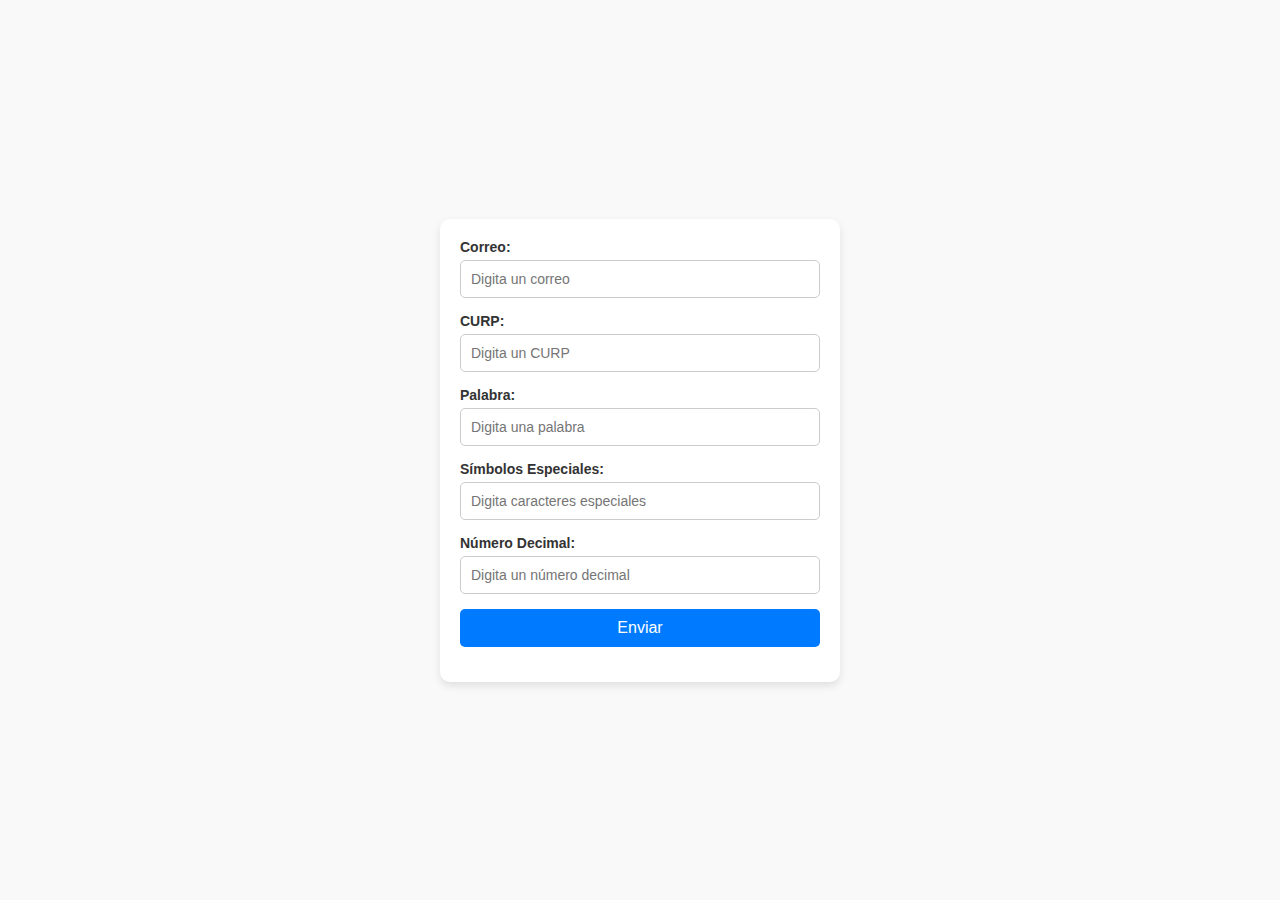
<file: Expresiones/index.html>
<!DOCTYPE html>
<html lang="en">
<head>
    <meta charset="UTF-8">
    <meta name="viewport" content="width=device-width, initial-scale=1.0">
    <title>Formulario de Validación</title>
    <link rel="stylesheet" href="estilos.css">
</head>
<body>
    <div class="cont-gen">
        <form method="post" action="procesar.php">
            <div class="correos">
                <label for="correo">Correo:</label>
                <input type="text" name="correo" id="correo" placeholder="Digita un correo" required>
            </div>
    
            <div class="curp">
                <label for="curp">CURP:</label>
                <input type="text" name="curp" id="curp" placeholder="Digita un CURP" required>
            </div>
            <div class="palabras">
                <label for="palabra">Palabra:</label>
                <input type="text" name="palabra" id="palabra" placeholder="Digita una palabra" required>
            </div>
            <div class="especiales">
                <label for="simbolos">Símbolos Especiales:</label>
                <input type="text" name="simbolos" id="simbolos" placeholder="Digita caracteres especiales" required>
            </div>
    
            <div class="decimales">
                <label for="decimal">Número Decimal:</label>
                <input type="text" name="decimal" id="decimal" placeholder="Digita un número decimal" required>
            </div>

            <div class="boton">
                <button type="submit">Enviar</button>
            </div>
        </form>
    </div>
</body>
</html>
</file>
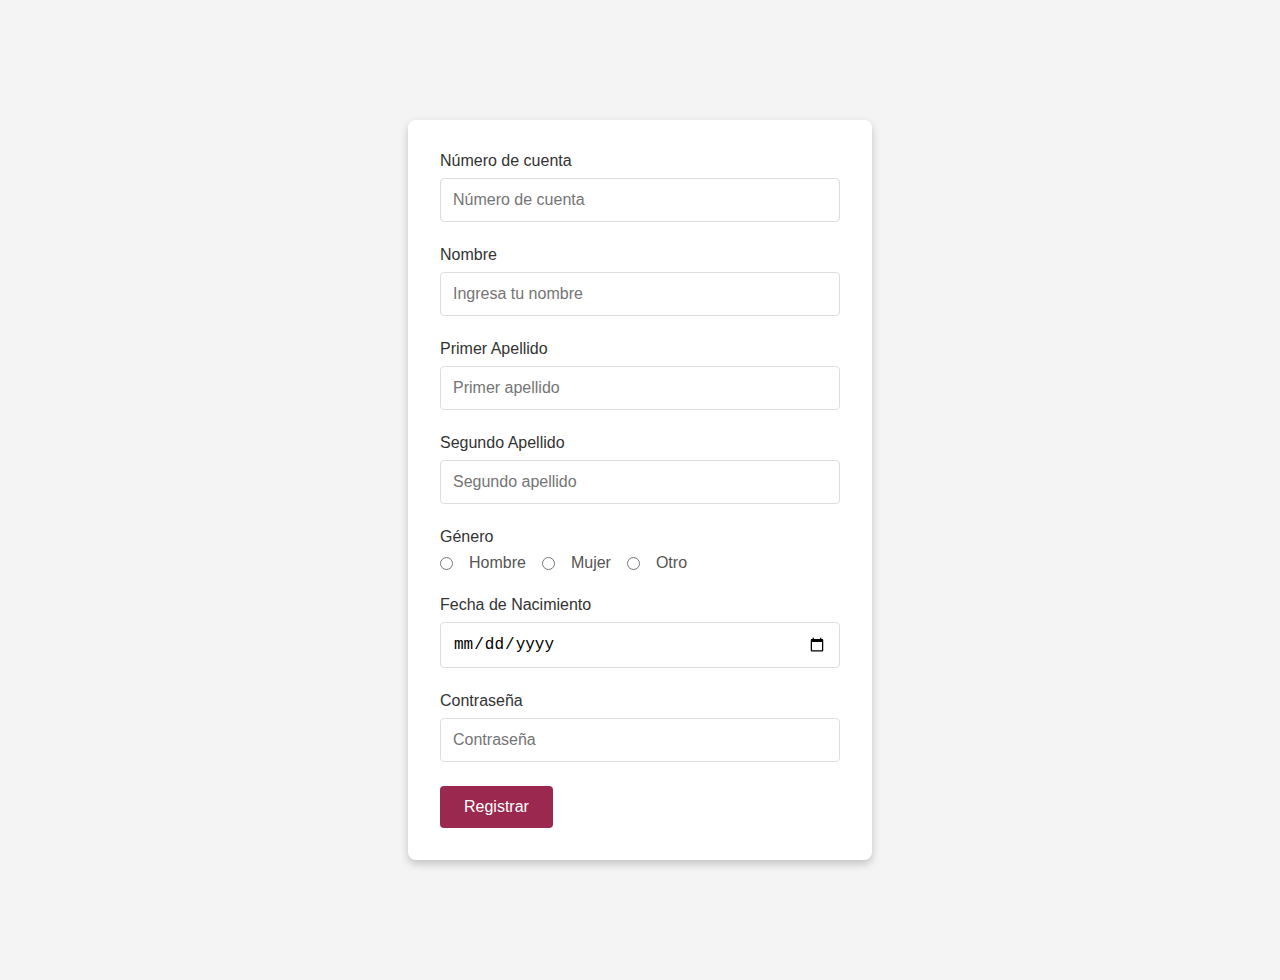
<file: Formulario/formulario.html>
<!DOCTYPE html>
<html lang="en">
<head>
    <meta charset="UTF-8">
    <meta name="viewport" content="width=device-width, initial-scale=1.0">
    <title>Formulario de Registro</title>
    <link rel="stylesheet" href="./estilos/formulario.css">
</head>
<body>
    <div class="formulario">
        <form action="form.php" method="POST">
            <div class="entrada">
                <label for="numero-cuenta">Número de cuenta</label>
                <input type="text" id="numero-cuenta" name="numero-cuenta" placeholder="Número de cuenta" required>
            </div>
            <div class="entrada">
                <label for="nombre">Nombre</label>
                <input type="text" id="nombre" name="nombre" placeholder="Ingresa tu nombre" required>
            </div>
            <div class="entrada">
                <label for="primer-apellido">Primer Apellido</label>
                <input type="text" id="primer-apellido" name="primer-apellido" placeholder="Primer apellido" required>
            </div>
            <div class="entrada">
                <label for="segundo-apellido">Segundo Apellido</label>
                <input type="text" id="segundo-apellido" name="segundo-apellido" placeholder="Segundo apellido" required>
            </div>
            <div class="entrada">
                <label>Género</label>
                <div class="genero-opciones">
                    <input type="radio" name="genero" id="hombre" value="Hombre" required>
                    <label for="hombre">Hombre</label>
                    <input type="radio" name="genero" id="mujer" value="Mujer" required>
                    <label for="mujer">Mujer</label>
                    <input type="radio" name="genero" id="otro" value="Otro" required>
                    <label for="otro">Otro</label>
                </div>
            </div>
            <div class="entrada">
                <label for="fecha-nacimiento">Fecha de Nacimiento</label>
                <input type="date" id="fecha-nacimiento" name="fecha-nacimiento" required>
            </div>
            <div class="entrada">
                <label for="contraseña">Contraseña</label>
                <input type="password" id="contraseña" name="contraseña" placeholder="Contraseña" required>
            </div>
            <div class="boton">
                <button type="submit">Registrar</button>
            </div>
        </form>
    </div>
</body>
</html>
</file>
<file: Expresiones/estilos.css>
* {
    margin: 0;
    padding: 0;
    box-sizing: border-box;
}

body {
    font-family: Arial, sans-serif;
    background-color: #f9f9f9;
    display: flex;
    justify-content: center;
    align-items: center;
    min-height: 100vh;
}

.cont-gen {
    width: 400px;
    background: #ffffff;
    border-radius: 10px;
    box-shadow: 0 4px 8px rgba(0, 0, 0, 0.1);
    padding: 20px;
}

form div {
    margin-bottom: 15px;
}

label {
    display: block;
    font-size: 14px;
    font-weight: bold;
    margin-bottom: 5px;
    color: #333;
}

input[type="text"] {
    width: 100%;
    padding: 10px;
    font-size: 14px;
    border: 1px solid #ccc;
    border-radius: 5px;
    outline: none;
    transition: border-color 0.3s ease-in-out;
}

input[type="text"]:focus {
    border-color: #007bff;
}

.boton button {
    width: 100%;
    padding: 10px;
    background-color: #007bff;
    color: white;
    font-size: 16px;
    border: none;
    border-radius: 5px;
    cursor: pointer;
    transition: background-color 0.3s ease-in-out;
}

.boton button:hover {
    background-color: #0056b3;
}
</file>
<file: Formulario/estilos/formulario.css>
body {
    font-family: 'Arial', sans-serif;
    background: #f4f4f4;
    padding: 2rem;
    display: flex;
    justify-content: center;
    align-items: center;
    height: 100vh;
}

.formulario {
    background: white;
    padding: 2rem;
    border-radius: 8px;
    box-shadow: 0 4px 8px rgba(0, 0, 0, 0.2);
    max-width: 400px;
    width: 100%;
}

.entrada {
    margin-bottom: 1.5rem;
    display: flex;
    flex-direction: column;
}

label {
    font-size: 1rem;
    color: #333;
    margin-bottom: 0.5rem;
}

input[type="text"], 
input[type="date"], 
input[type="password"] {
    padding: 0.75rem;
    border: 1px solid #ddd;
    border-radius: 4px;
    font-size: 1rem;
    width: 100%;
    box-sizing: border-box;
}

input:focus {
    outline: none;
    border-color: #9b294f;
    box-shadow: 0 0 5px rgba(155, 41, 79, 0.5);
}
.genero-opciones {
    display: flex;
    align-items: center;
    gap: 1rem;
}

.genero-opciones input[type="radio"] {
    margin: 0;
    vertical-align: middle;
}

.genero-opciones label {
    font-size: 1rem;
    color: #555;
    margin-bottom: 0;
}

button {
    padding: 0.75rem 1.5rem;
    background: #9b294f;
    color: white;
    border: none;
    border-radius: 4px;
    font-size: 1rem;
    cursor: pointer;
}

button:hover {
    background: #7d2141;
}
</file>
